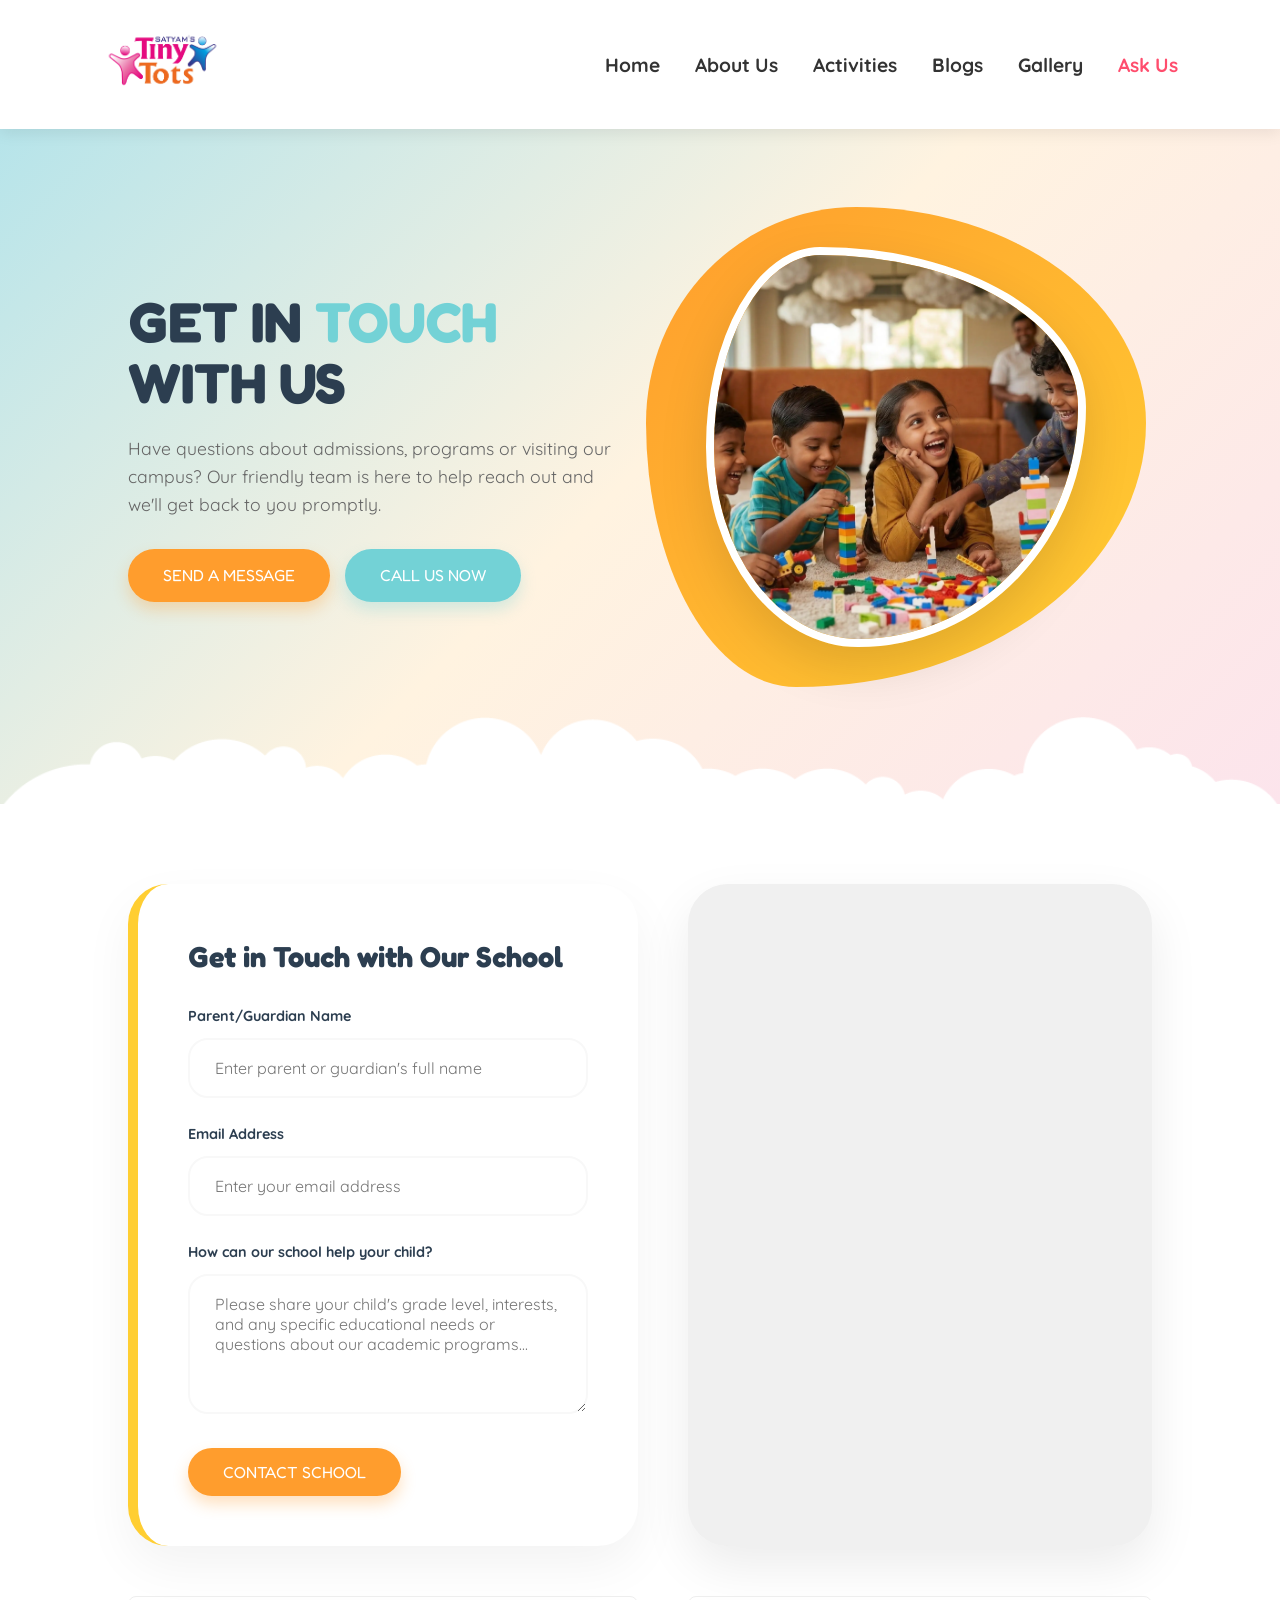
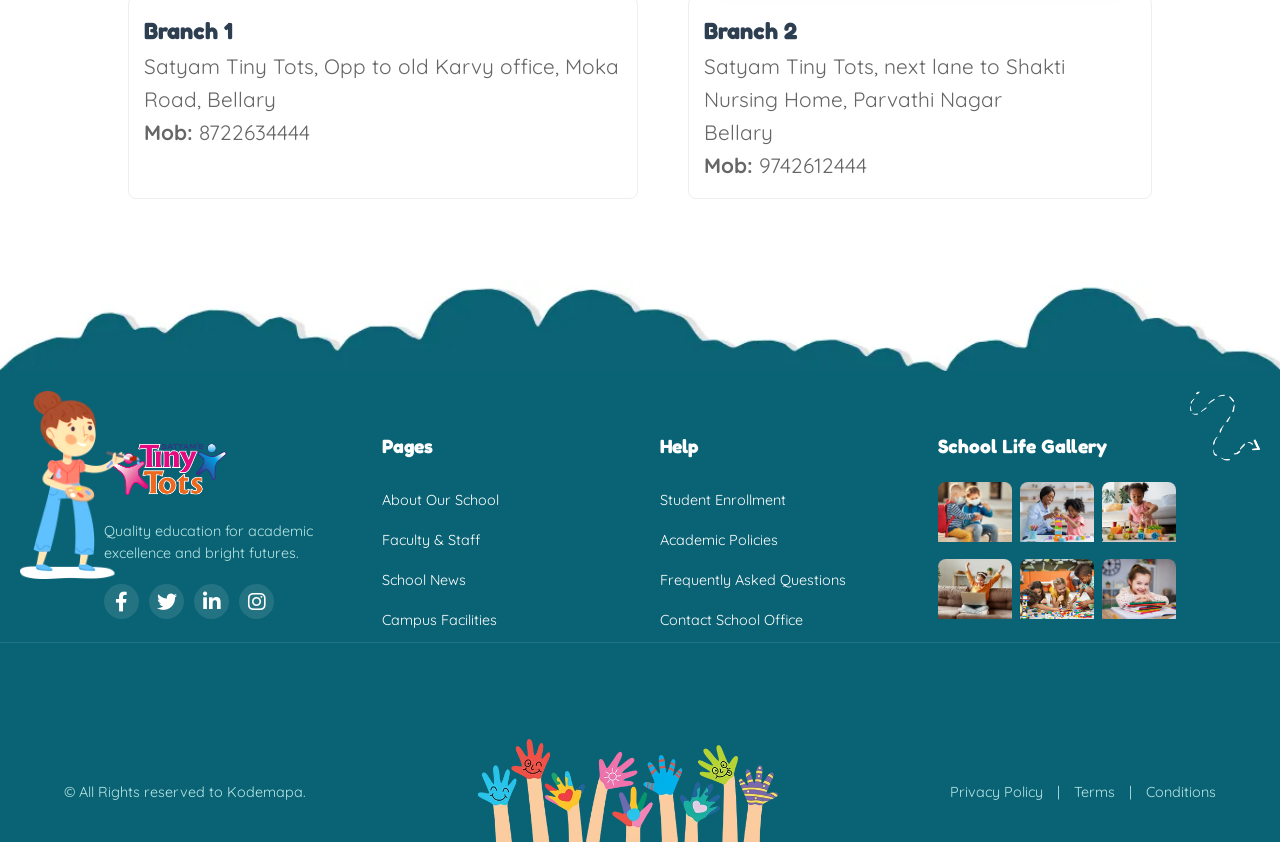
<file: contact.html>
<!DOCTYPE html>
<html lang="en">

<head>
    <meta charset="UTF-8">
    <meta name="viewport" content="width=device-width, initial-scale=1.0">
    <title>Contact Us - Bright Future Academy</title>
    <link rel="stylesheet" href="https://cdnjs.cloudflare.com/ajax/libs/font-awesome/6.0.0/css/all.min.css">
    <link href="https://fonts.googleapis.com/css2?family=Fredoka+One&family=Quicksand:wght@500;700&display=swap"
        rel="stylesheet">
    <link rel="stylesheet" href="./css/global.css">
    <style>
        /* --- GLOBAL & HEADER/FOOTER (Pixel-Perfect Match to Index) --- */
        * {
            box-sizing: border-box;
            margin: 0;
            padding: 0;
        }

        body {
            font-family: 'Quicksand', sans-serif;
            font-size: 20px;
            color: #444;
            line-height: 1.6;
            overflow-x: hidden;
            background-color: #fff;
        }

        /* Mobile font size adjustments */
        @media (max-width: 768px) {
            body {
                font-size: 18px;
            }
        }

        @media (max-width: 480px) {
            body {
                font-size: 16px;
            }
        }

        h1,
        h2,
        h3 {
            font-family: 'Fredoka One', cursive;
            color: #2c3e50;
        }

        h2 {
            font-size: 2.0rem;
            margin-bottom: 20px;
        }

        p {
            font-size: 1.3rem;
            color: #666;
        }


        /* --- ANIMATIONS --- */
        @keyframes float {

            0%,
            100% {
                transform: translateY(0);
            }

            50% {
                transform: translateY(-15px);
            }
        }

        @keyframes moveCloud {
            0% {
                transform: translateX(0);
            }

            50% {
                transform: translateX(30px);
            }

            100% {
                transform: translateX(0);
            }
        }

        @keyframes moveCloudMobile {
            0% {
                transform: translateX(0);
            }

            50% {
                transform: translateX(15px);
            }

            100% {
                transform: translateX(0);
            }
        }

        .moving-cloud {
            animation: moveCloud 6s ease-in-out infinite;
        }

        /* --- HERO SECTION (Cream & Yellow Design) --- */
        .contact-hero-new {
            position: relative;
            background: linear-gradient(135deg, #b6e4ea 0%, #fff3e0 50%, #fce4ec 100%);
            padding: 80px 10% 120px;
            display: flex;
            align-items: center;
            justify-content: space-between;
            min-height: 75vh;
            overflow: hidden;
        }

        .hero-text-side {
            flex: 1;
            z-index: 10;
        }

        .hero-text-side h1 {
            font-size: 3.5rem;
            line-height: 1.1;
            margin-bottom: 20px;
        }

        .hero-text-side h1 span {
            color: #73d2d6;
        }

        .hero-text-side p {
            font-size: 1.1rem;
            color: #666;
            max-width: 500px;
            margin-bottom: 30px;
        }

        .btn-group {
            display: flex;
            gap: 15px;
        }

        .hero-btn {
            padding: 14px 35px;
            border-radius: 50px;
            font-family: 'Fredoka One';
            text-decoration: none;
            font-size: 1rem;
            transition: 0.3s;
            display: inline-block;
        }

        .btn-orange {
            background: #ff9d2d;
            color: white;
            box-shadow: 0 8px 15px rgba(255, 157, 45, 0.3);
        }

        .btn-teal {
            background: #73d2d6;
            color: white;
            box-shadow: 0 8px 15px rgba(115, 210, 214, 0.3);
        }

        .hero-btn:hover {
            transform: translateY(-3px);
            opacity: 0.9;
        }

        /* Hero Visual Side with Masked Portrait */
        .hero-visual-side {
            flex: 1;
            position: relative;
            display: flex;
            justify-content: center;
            align-items: center;
        }

        .yellow-circle-bg {
            position: absolute;
            width: 500px;
            height: 480px;
            background: linear-gradient(135deg, #ff9d2d, #ffce32);
            border-radius: 42% 58% 70% 30% / 45% 45% 55% 55%;
            z-index: 1;
            animation: blobMorph 8s ease-in-out infinite;
        }

        @keyframes blobMorph {

            0%,
            100% {
                border-radius: 42% 58% 70% 30% / 45% 45% 55% 55%;
            }

            25% {
                border-radius: 55% 45% 35% 65% / 55% 40% 60% 45%;
            }

            50% {
                border-radius: 35% 65% 55% 45% / 40% 55% 45% 60%;
            }

            75% {
                border-radius: 60% 40% 45% 55% / 50% 60% 40% 50%;
            }
        }

        .child-rounded {
            position: relative;
            z-index: 5;
            width: 380px;
            height: 400px;
            object-fit: cover;
            border-radius: 30% 70% 60% 40% / 50% 40% 60% 50%;
            border: 8px solid white;
            box-shadow: 0 20px 50px rgba(0, 0, 0, 0.12);
            animation: blobImgMorph 8s ease-in-out infinite;
        }

        @keyframes blobImgMorph {

            0%,
            100% {
                border-radius: 30% 70% 60% 40% / 50% 40% 60% 50%;
            }

            25% {
                border-radius: 50% 50% 40% 60% / 60% 50% 50% 40%;
            }

            50% {
                border-radius: 40% 60% 50% 50% / 45% 55% 45% 55%;
            }

            75% {
                border-radius: 60% 40% 55% 45% / 50% 45% 55% 50%;
            }
        }

        /* Floating Icons exactly as requested */
        .edu-float-icon {
            position: absolute;
            z-index: 6;
            width: 65px;
            animation: float 4s ease-in-out infinite;
        }

        .icon-cap {
            top: -40px;
            left: 15%;
            animation-delay: 0s;
        }

        .icon-trophy {
            top: 0px;
            right: 10%;
            animation-delay: 1s;
        }

        .icon-bulb {
            bottom: 10%;
            right: 10%;
            width: 55px;
            animation-delay: 2s;
        }

        .icon-clock {
            bottom: 5%;
            left: 15%;
            width: 55px;
            animation-delay: 2.5s;
        }

        /* --- FORM & MAP --- */
        .contact-body {
            display: grid;
            grid-template-columns: 1.1fr 1fr;
            gap: 50px;
            padding: 80px 10%;
            background: #fff;
        }

        .form-card {
            background: #fff;
            padding: 50px;
            border-radius: 40px;
            box-shadow: 0 20px 50px rgba(0, 0, 0, 0.05);
            border-left: 10px solid #ffce32;
        }

        .form-group {
            margin-bottom: 25px;
        }

        .form-group label {
            display: block;
            font-weight: 700;
            margin-bottom: 10px;
            font-size: 0.9rem;
            color: #2c3e50;
        }

        .form-group input,
        .form-group textarea {
            width: 100%;
            padding: 18px 25px;
            border: 2px solid #f8f8f8;
            border-radius: 20px;
            font-family: 'Quicksand';
            font-size: 1rem;
            outline: none;
        }

        .map-container {
            border-radius: 40px;
            overflow: hidden;
            box-shadow: 0 20px 50px rgba(0, 0, 0, 0.08);
            background: #f0f0f0;
            height: 100%;
            min-height: 500px;
        }


        @media (max-width: 992px) {
            .contact-hero-new {
                flex-direction: column;
                text-align: center;
                padding: 60px 5% 80px;
            }

            .hero-visual-side {
                margin-top: 40px;
            }

            .btn-group {
                justify-content: center;
            }

            .contact-body {
                grid-template-columns: 1fr;
                padding: 60px 5%;
                gap: 40px;
            }

            .yellow-circle-bg {
                width: 320px;
                height: 320px;
            }

            .child-rounded {
                width: 250px;
                height: 250px;
            }

            .edu-float-icon {
                width: 45px;
            }
        }

        @media (max-width: 768px) {
            .contact-hero-new {
                padding: 40px 4% 60px;
                min-height: auto;
            }

            .hero-text-side h1 {
                font-size: 2.5rem;
                line-height: 1.1;
                margin-bottom: 15px;
            }

            .hero-text-side p {
                font-size: 1rem;
                margin-bottom: 25px;
                max-width: 100%;
            }

            .btn-group {
                flex-direction: column;
                align-items: center;
                gap: 12px;
            }

            .hero-btn {
                padding: 12px 30px;
                font-size: 0.9rem;
                width: 200px;
                text-align: center;
            }

            .contact-body {
                padding: 40px 4%;
                gap: 30px;
            }

            .form-card {
                padding: 30px 20px;
                border-radius: 25px;
            }

            .form-card h3 {
                font-size: 1.5rem;
                margin-bottom: 20px;
                text-align: center;
            }

            .yellow-circle-bg {
                width: 280px;
                height: 280px;
            }

            .child-rounded {
                width: 220px;
                height: 220px;
            }

            .edu-float-icon {
                width: 35px;
            }

            .icon-cap {
                top: -20px;
                left: 12%;
            }

            .icon-trophy {
                top: 15px;
                right: 8%;
            }

            .icon-bulb {
                bottom: 15%;
                right: 8%;
                width: 30px;
            }

            .icon-clock {
                bottom: 10%;
                left: 12%;
                width: 30px;
            }
        }

        @media (max-width: 480px) {
            .contact-hero-new {
                padding: 30px 4% 50px;
            }

            .hero-text-side h1 {
                font-size: 2rem;
                line-height: 1.0;
                margin-bottom: 12px;
            }

            .hero-text-side p {
                font-size: 0.9rem;
                line-height: 1.4;
            }

            .hero-btn {
                padding: 10px 25px;
                font-size: 0.85rem;
                width: 180px;
            }

            .contact-body {
                padding: 30px 4%;
                gap: 25px;
            }

            .form-card {
                padding: 25px 15px;
                border-radius: 20px;
            }

            .form-group {
                margin-bottom: 18px;
            }

            .form-group label {
                font-size: 0.85rem;
                margin-bottom: 8px;
            }

            .form-group input,
            .form-group textarea {
                padding: 14px 18px;
                font-size: 0.9rem;
                border-radius: 15px;
            }

            .yellow-circle-bg {
                width: 240px;
                height: 240px;
            }

            .child-rounded {
                width: 180px;
                height: 180px;
                border: 6px solid white;
            }

            .edu-float-icon {
                width: 28px;
            }

            .icon-cap {
                top: -15px;
                left: 10%;
            }

            .icon-trophy {
                top: 10px;
                right: 10%;
            }

            .icon-bulb {
                bottom: 12%;
                right: 10%;
                width: 25px;
            }

            .icon-clock {
                bottom: 8%;
                left: 10%;
                width: 25px;
            }

            .map-container {
                border-radius: 20px;
                min-height: 300px;
            }
        }

        @media (max-width: 360px) {
            .contact-hero-new {
                padding: 25px 3% 40px;
            }

            .hero-text-side h1 {
                font-size: 1.7rem;
                margin-bottom: 10px;
            }

            .hero-text-side p {
                font-size: 0.85rem;
            }

            .hero-btn {
                width: 160px;
                padding: 8px 20px;
                font-size: 0.8rem;
            }

            .form-card {
                padding: 20px 12px;
            }

            .form-card h3 {
                font-size: 1.3rem;
            }

            .yellow-circle-bg {
                width: 200px;
                height: 200px;
            }

            .child-rounded {
                width: 150px;
                height: 150px;
                border: 5px solid white;
            }

            .edu-float-icon {
                width: 22px;
            }

            .icon-cap {
                top: -12px;
                left: 8%;
            }

            .icon-trophy {
                top: 8px;
                right: 8%;
            }

            .icon-bulb {
                bottom: 10%;
                right: 8%;
                width: 20px;
            }

            .icon-clock {
                bottom: 6%;
                left: 8%;
                width: 20px;
            }
        }

        .cloud-divider {
            position: absolute;
            bottom: -5px;
            left: 0;
            width: 100%;
            line-height: 0;
            z-index: 5;
        }

        .cloud-divider svg {
            display: block;
            width: 100%;
            height: 150px;
            fill: #ffffff;
        }

        /* Mobile bread image enhancements */
        @media (max-width: 768px) {
            .cloud-divider {
                bottom: -8px;
                overflow: hidden;
            }

            .cloud-divider img {
                height: 120px;
                object-fit: cover;
            }

            .moving-cloud {
                animation: moveCloudMobile 6s ease-in-out infinite;
            }
        }

        @media (max-width: 480px) {
            .cloud-divider {
                bottom: -10px;
                overflow: hidden;
            }

            .cloud-divider img {
                height: 100px;
                object-fit: cover;
            }

            .moving-cloud {
                animation: moveCloudMobile 8s ease-in-out infinite;
            }
        }

        @media (max-width: 360px) {
            .cloud-divider {
                bottom: -12px;
                overflow: hidden;
            }

            .cloud-divider img {
                height: 80px;
                object-fit: cover;
            }

            .moving-cloud {
                animation: moveCloudMobile 10s ease-in-out infinite;
            }
        }
    </style>
</head>

<body>

    <nav>
        <div class="logo">
            <img src="webp/logo.webp" alt="Bright Future Academy" style="height: 70px; width: auto;">
        </div>
        <ul class="nav-links">
            <li><a href="index.html">Home</a></li>
            <li><a href="about.html">About Us</a></li>
            <li><a href="activities.html">Activities</a></li>
            <li><a href="blog-listing.html">Blogs</a></li>
            <li><a href="gallery.html">Gallery</a></li>
            <li><a href="contact.html" style="color:#ff4d6d;">Ask Us</a></li>
        </ul>
        <div class="hamburger-menu" id="hamburger-menu">
            <span></span>
            <span></span>
            <span></span>
        </div>
    </nav>


    <section class="contact-hero-new">
        <div class="hero-text-side">
            <h1>GET IN <span>TOUCH</span><br>WITH US</h1>
            <p>Have questions about admissions, programs or visiting our campus? Our friendly team is here to help
                reach out and we'll get back to you promptly.</p>
            <div class="btn-group">
                <a href="https://wa.me/919620381111" target="_blank" class="hero-btn btn-orange">SEND A MESSAGE</a>
                <a href="tel:+919620381111" class="hero-btn btn-teal">CALL US NOW</a>
            </div>
        </div>

        <div class="hero-visual-side">
            <div class="yellow-circle-bg"></div>
            <img src="webp/Image_3.webp" class="child-rounded" alt="Kids learning together">
        </div>
        <div class="cloud-divider">
            <img src="webp/bread-cum-overlay.webp" alt="Bread Overlay" class="moving-cloud"
                style="width:100%; display:block; filter: invert(1) brightness(2);" />
        </div>
    </section>

    <section class="contact-body">
        <div class="form-card">
            <h3 style="margin-bottom: 25px; font-size: 1.8rem;">Get in Touch with Our School</h3>
            <form
                onsubmit="event.preventDefault(); alert('Thank you for contacting our school! We will get back to you within 24 hours.');">
                <div class="form-group">
                    <label>Parent/Guardian Name</label>
                    <input type="text" placeholder="Enter parent or guardian's full name">
                </div>
                <div class="form-group">
                    <label>Email Address</label>
                    <input type="email" placeholder="Enter your email address">
                </div>
                <div class="form-group">
                    <label>How can our school help your child?</label>
                    <textarea rows="5"
                        placeholder="Please share your child's grade level, interests, and any specific educational needs or questions about our academic programs..."></textarea>
                </div>
                <button type="submit" class="hero-btn btn-orange" style="border:none; cursor:pointer;">CONTACT
                    SCHOOL</button>
            </form>
        </div>

        <div class="map-container">
            <iframe
                src="https://www.google.com/maps/embed?pb=!1m18!1m12!1m3!1d3851.1178143970856!2d76.928599975748!3d15.151873163341167!2m3!1f0!2f0!3f0!3m2!1i1024!2i768!4f13.1!3m3!1m2!1s0x3bb7116fe0802177%3A0x11d7172ff68fb6d1!2sSatyam&#39;s%20Tiny%20Tots!5e0!3m2!1sen!2sin!4v1773403218434!5m2!1sen!2sin"
                width="100%" height="100%" style="border:0;" allowfullscreen="" loading="lazy">
            </iframe>
        </div>

            <!-- Branch Addresses Section (now outside hero section) -->
    <style>
        .branches-container {
            display: flex;         
            gap: 10px;            
            flex-wrap: wrap;      
        }

        .branch-col {
            flex: 1;              
            min-width: 300px;     
            padding: 15px;
            border: 1px solid #eee; 
            border-radius: 8px;
        }
    </style>
    <div class="branches-container">
        <div class="branch-col">
            <h3>Branch 1</h3>
            <p>
                Satyam Tiny Tots, Opp to old Karvy office, Moka Road, Bellary<br>
                <strong>Mob:</strong> 8722634444
            </p>
        </div>
    </div>
    <div class="branches-container">
        <div class="branch-col">
            <h3>Branch 2</h3>
            <p>
                Satyam Tiny Tots, next lane to Shakti Nursing Home, Parvathi Nagar<br>
                Bellary<br>
                <strong>Mob:</strong> 9742612444
            </p>
        </div>
    </div>
    </section>
    <div class="footer-bread-top">
        <img src="webp/footer22.webp" alt="Footer decorative top" class="footer-bread-image">
    </div>
    <footer>
        <div class="footer-girl-paint">
            <img src="webp/girlpaint.webp" alt="Girl painting" class="footer-girl-image">
        </div>
        <div class="footer-arrow">
            <img src="webp/curved-arrow-with-broken-line.webp" alt="Dotted arrow"
                style="position: absolute; top: 20px; right: 20px; width: 70px; height: auto; z-index: 3; filter: brightness(0) invert(1);">
        </div>

        <div class="footer-container">
            <div class="footer-brand">
                <div class="footer-logo">
                    <img src="webp/logo.webp" alt="Bright Future Academy" style="height: 75px; width: auto;">
                </div>
                <p class="footer-description">Quality education for academic excellence and bright futures.</p>
                <div class="social-links">
                    <a href="#" class="social-link"><i class="fab fa-facebook-f"></i></a>
                    <a href="#" class="social-link"><i class="fab fa-twitter"></i></a>
                    <a href="#" class="social-link"><i class="fab fa-linkedin-in"></i></a>
                    <a href="#" class="social-link"><i class="fab fa-instagram"></i></a>
                </div>
            </div>

            <div class="footer-section">
                <h3>Pages</h3>
                <ul>
                    <li><a href="about.html">About Our School</a></li>
                    <li><a href="#">Faculty & Staff</a></li>
                    <li><a href="#">School News</a></li>
                    <li><a href="#">Campus Facilities</a></li>
                </ul>
            </div>

            <div class="footer-section">
                <h3>Help</h3>
                <ul>
                    <li><a href="#">Student Enrollment</a></li>
                    <li><a href="#">Academic Policies</a></li>
                    <li><a href="#">Frequently Asked Questions</a></li>
                    <li><a href="contact.html">Contact School Office</a></li>
                </ul>
            </div>

            <div class="footer-section">
                <h3>School Life Gallery</h3>
                <div class="gallery-grid">
                    <div class="gallery-item"><img src="webp/study-1.webp" alt="Students in classroom"></div>
                    <div class="gallery-item"><img src="webp/study-2.webp" alt="Science laboratory activities"></div>
                    <div class="gallery-item"><img src="webp/study-3.webp" alt="Mathematics learning session"></div>
                    <div class="gallery-item"><img src="webp/study-4.webp" alt="Students reading together"></div>
                    <div class="gallery-item"><img src="webp/baby_play.webp" alt="Early childhood education"></div>
                    <div class="gallery-item"><img src="webp/contact-us.webp" alt="School campus life"></div>
                </div>
            </div>
        </div>

        <div class="footer-bottom">
            <div class="copyright">
                © All Rights reserved to Kodemapa.
            </div>
            <div class="footer-hand-horizontal">
                <img src="webp/sidehand.webp" alt="Colorful hands"
                    style="height: 300px; width: auto; transform: rotate(90deg);">
            </div>
            <div style="color: #b8e6e4; font-size: 0.9rem;">
                <a href="#" style="color: #b8e6e4; text-decoration: none;">Privacy Policy</a>
                <span style="margin: 0 10px;">|</span>
                <a href="#" style="color: #b8e6e4; text-decoration: none;">Terms</a>
                <span style="margin: 0 10px;">|</span>
                <a href="#" style="color: #b8e6e4; text-decoration: none;">Conditions</a>
            </div>
        </div>
    </footer>
    <script>
        // Hamburger Menu Toggle
        document.addEventListener('DOMContentLoaded', function () {
            const hamburgerMenu = document.getElementById('hamburger-menu');
            const navLinks = document.querySelector('.nav-links');

            hamburgerMenu.addEventListener('click', function () {
                hamburgerMenu.classList.toggle('active');
                navLinks.classList.toggle('active');
            });

            // Close menu when clicking on nav links
            document.querySelectorAll('.nav-links a').forEach(link => {
                link.addEventListener('click', function () {
                    hamburgerMenu.classList.remove('active');
                    navLinks.classList.remove('active');
                });
            });

            // Close menu when clicking outside
            document.addEventListener('click', function (event) {
                if (!hamburgerMenu.contains(event.target) && !navLinks.contains(event.target)) {
                    hamburgerMenu.classList.remove('active');
                    navLinks.classList.remove('active');
                }
            });
        });
    </script>

</body>

</html>
</file>
<file: css/global.css>
/* --- HEADER (Identical to Index) --- */
 nav {
     display: flex;
     justify-content: space-between;
     align-items: center;
     padding: 25px 8%;
     background: white;
     position: sticky;
     top: 0;
     z-index: 1000;
     box-shadow: 0 4px 15px rgba(0, 0, 0, 0.08);
 }

 .nav-links {
     display: flex;
     gap: 35px;
     list-style: none;
 }

 .nav-links a {
     text-decoration: none;
     color: #333;
     font-weight: 700;
     font-size: 1.2rem;
 }

 .nav-links a:hover {
     color: #ff4d6d;
 }

 /* Hamburger Menu Styles */
 .hamburger-menu {
     display: none;
     flex-direction: column;
     cursor: pointer;
     padding: 5px;
 }

 .hamburger-menu span {
     width: 25px;
     height: 3px;
     background-color: #333;
     margin: 3px 0;
     transition: 0.3s;
     border-radius: 2px;
 }

 /* Hamburger Animation */
 .hamburger-menu.active span:nth-child(1) {
     transform: rotate(45deg) translate(9px, 9px);
 }

 .hamburger-menu.active span:nth-child(2) {
     opacity: 0;
 }

 .hamburger-menu.active span:nth-child(3) {
     transform: rotate(-45deg) translate(7px, -6px);
 }

 /* --- FOOTER (New Design) --- */
 footer {
     background: #0a6375;
     color: white;
     padding: 0;
     position: relative;
     overflow: hidden;
 }

 .footer-bread-top {
     position: relative;
     width: 100%;
     height: auto;
     top: 0;
     left: 0;
     z-index: 1;
 }

 .footer-bread-image {
     width: 100%;
     height: auto;
     display: block;
 }

 .footer-girl-paint {
     position: absolute;
     top: 20px;
     left: 20px;
     z-index: 4;
 }

 .footer-girl-image {
     width: 120px;
     height: auto;
     display: block;
     filter: brightness(1.2) saturate(1.1);
     transform: scaleX(-1);
 }


 .footer-container {
     max-width: 1200px;
     margin: 0 auto;
     display: grid;
     grid-template-columns: 1fr 1fr 1fr 1fr;
     gap: 40px;
     position: relative;
     z-index: 2;
     padding: 60px 5% 0;
 }

 .footer-brand {
     display: flex;
     flex-direction: column;
 }

 .footer-logo {
     display: flex;
     align-items: center;
     margin-bottom: 15px;
 }

 .footer-logo img {
     width: 40px;
     height: 40px;
     margin-right: 10px;
 }

 .footer-logo h2 {
     font-family: 'Fredoka One', cursive;
     font-size: 1.5rem;
     color: white;
     margin: 0;
 }

 .footer-description {
     color: #b8e6e4;
     font-size: 0.9rem;
     line-height: 1.5;
     margin-bottom: 20px;
 }

 .footer-section h3 {
     font-family: 'Fredoka One', cursive;
     font-size: 1.2rem;
     color: #fff;
     margin-bottom: 20px;
 }

 .footer-section ul {
     list-style: none;
     padding: 0;
     margin: 0;
 }

 .footer-section ul li {
     margin-bottom: 8px;
 }

 .footer-section ul li a {
     color: #fff;
     text-decoration: none;
     font-size: 0.9rem;
     transition: color 0.3s ease;
 }

 .footer-section ul li a:hover {
     color: #b8e6e4;
 }

 .footer-bottom {
     height: 200px;
     padding: 0 5%;
     border-top: 1px solid rgba(255, 255, 255, 0.1);
     display: flex;
     justify-content: space-between;
     align-items: center;
     flex-wrap: wrap;
     gap: 20px;
 }

 .footer-decorations {
     position: absolute;
     top: -20px;
     right: 5%;
     width: 80px;
     height: 80px;
     background: url('data:image/svg+xml;utf8,<svg viewBox="0 0 100 100" xmlns="http://www.w3.org/2000/svg"><circle cx="50" cy="40" r="25" fill="%23ffd93d"/><circle cx="45" cy="35" r="3" fill="%23333"/><circle cx="55" cy="35" r="3" fill="%23333"/><path d="M40,50 Q50,60 60,50" stroke="%23333" stroke-width="2" fill="none"/><path d="M35,20 L40,10 M50,15 L50,5 M65,20 L60,10 M70,30 L80,25 M70,50 L80,55 M65,70 L60,80" stroke="%23ffd93d" stroke-width="3"/></svg>') no-repeat center;
     background-size: contain;
     animation: bounce 2s ease-in-out infinite;
 }

 .social-links {
     display: flex;
     gap: 10px;
 }

 .social-link {
     display: flex;
     align-items: center;
     justify-content: center;
     width: 35px;
     height: 35px;
     background: rgba(255, 255, 255, 0.1);
     border-radius: 50%;
     color: white;
     text-decoration: none;
     transition: all 0.3s ease;
 }

 .social-link:hover {
     background: rgba(255, 255, 255, 0.2);
     transform: translateY(-2px);
 }

 /* Gallery Grid Styles */
 .gallery-grid {
     display: grid;
     grid-template-columns: repeat(3, 1fr);
     gap: 8px;
     margin-top: 10px;
 }

 .gallery-item {
     border-radius: 8px;
     overflow: hidden;
 }

 .gallery-item img {
     width: 100%;
     height: 60px;
     object-fit: cover;
     transition: transform 0.3s ease;
 }

 .gallery-item:hover img {
     transform: scale(1.1);
 }

 /* Footer Arrow */
 .footer-arrow {
     position: relative;
 }

 /* Footer Hand */
 .footer-hand-horizontal {
     display: flex;
     align-items: center;
 }

 /* Copyright */
 .copyright {
     color: #b8e6e4;
     font-size: 0.9rem;
 }


 @media (max-width: 768px) {
     .footer-bread-top {
         height: auto;
     }
     
     .footer-bread-image {
         height: 100px;
         object-fit: cover;
     }
     
     .footer-container {
         grid-template-columns: 1fr;
         gap: 35px;
         padding: 50px 4% 0;
         text-align: center;
     }
     
     .footer-brand {
         grid-column: span 1;
         text-align: center;
         margin-bottom: 30px;
         border-bottom: 1px solid rgba(255, 255, 255, 0.1);
         padding-bottom: 30px;
     }
     
     .footer-section {
         text-align: center;
         margin-bottom: 30px;
     }
     
     .footer-section h3 {
         text-align: center;
         margin-bottom: 25px;
         font-size: 1.3rem;
     }
     
     .footer-section ul {
         text-align: center;
     }
     
     .footer-section ul li {
         text-align: center;
         margin-bottom: 10px;
     }
     
     .footer-section ul li a {
         text-align: center;
         font-size: 1rem;
     }
     
     .gallery-grid {
         grid-template-columns: repeat(3, 1fr);
         gap: 8px;
         max-width: 280px;
         margin: 20px auto 0;
     }
     
     .gallery-item img {
         height: 65px;
         border-radius: 8px;
     }
     
     .footer-girl-paint {
         display: none;
     }
     
     .footer-arrow img {
         width: 60px !important;
         top: 15px !important;
         right: 15px !important;
     }

     .footer-bottom {
         flex-direction: column;
         text-align: center;
         height: auto;
         padding: 30px 4%;
         gap: 15px;
     }
     
     .footer-hand-horizontal {
         display: none;
     }
 }

 @media (max-width: 480px) {
     .footer-bread-image {
         height: 80px;
     }
     
     .footer-container {
         grid-template-columns: 1fr;
         text-align: center;
         padding: 40px 4% 0;
         gap: 30px;
     }
     
     .footer-brand {
         grid-column: span 1;
         border-bottom: 1px solid rgba(255, 255, 255, 0.1);
         padding-bottom: 25px;
         margin-bottom: 20px;
         text-align: center;
     }
     
     .footer-logo {
         justify-content: center;
         margin-bottom: 15px;
     }
     
     .footer-logo h2 {
         font-size: 1.4rem;
     }
     
     .footer-description {
         font-size: 1rem;
         margin-bottom: 20px;
         max-width: 280px;
         margin-left: auto;
         margin-right: auto;
         line-height: 1.6;
     }
     
     .social-links {
         justify-content: center;
         gap: 15px;
         margin-bottom: 10px;
     }
     
     .social-link {
         width: 45px;
         height: 45px;
         background: rgba(255, 255, 255, 0.15);
         font-size: 1.1rem;
     }
     
     .footer-section {
         margin-bottom: 35px;
         text-align: center;
     }
     
     .footer-section h3 {
         font-size: 1.3rem;
         margin-bottom: 25px;
         color: #fff;
         text-align: center;
     }
     
     .footer-section ul {
         text-align: center;
         display: block;
     }
     
     .footer-section ul li {
         margin-bottom: 12px;
         text-align: center;
     }
     
     .footer-section ul li a {
         font-size: 1rem;
         padding: 5px 0;
         display: block;
         color: #fff;
         text-align: center;
     }
     
     .footer-girl-paint {
         display: none;
     }
     
     .footer-arrow img {
         width: 50px !important;
         top: 10px !important;
         right: 10px !important;
     }
     
     .gallery-grid {
         grid-template-columns: repeat(3, 1fr);
         gap: 10px;
         max-width: 240px;
         margin: 20px auto 0;
     }
     
     .gallery-item {
         border-radius: 6px;
     }
     
     .gallery-item img {
         height: 60px;
         border-radius: 6px;
     }
     
     .footer-bottom {
         padding: 25px 4%;
         border-top: 1px solid rgba(255, 255, 255, 0.1);
     }
     
     .footer-hand-horizontal {
         display: none;
     }
     
     .copyright {
         font-size: 0.9rem;
         line-height: 1.4;
     }
 }
 
 @media (max-width: 360px) {
     .footer-bread-image {
         height: 60px;
     }
     
     .footer-container {
         padding: 30px 3% 0;
         gap: 25px;
     }
     
     .footer-logo h2 {
         font-size: 1.3rem;
     }
     
     .footer-description {
         font-size: 0.95rem;
         max-width: 220px;
     }
     
     .social-link {
         width: 40px;
         height: 40px;
         font-size: 1rem;
     }
     
     .footer-section {
         margin-bottom: 30px;
     }
     
     .footer-section h3 {
         font-size: 1.2rem;
         color: #fff;
         margin-bottom: 20px;
     }
     
     .footer-section ul li {
         margin-bottom: 10px;
         text-align: center;
     }
     
     .footer-section ul li a {
         font-size: 0.95rem;
         color: #fff;
         text-align: center;
     }
     
     .footer-girl-paint {
         display: none;
     }
     
     .footer-arrow img {
         width: 45px !important;
     }
     
     .gallery-grid {
         max-width: 200px;
         gap: 8px;
     }
     
     .gallery-item img {
         height: 50px;
     }
     
     .footer-hand-horizontal {
         display: none;
     }
     
     .copyright {
         font-size: 0.85rem;
     }
 }



 @media (max-width: 1100px) {

     /* Navbar gap reduction */
     nav {
         padding: 15px 5%;
     }

     .nav-links {
         display: none;
         position: fixed;
         top: 80px;
         right: 0;
         width: 60%;
         height: 480px;
         background: white;
         flex-direction: column;
         align-items: center;
         justify-content: flex-start;
         padding-top: 50px;
         box-shadow: 0 2px 10px rgba(0, 0, 0, 0.1);
         gap: 3px;
     }

     .nav-links.active {
         display: flex;
     }

     .nav-links li {
         margin: 5px 0;
         border-bottom: 1px solid #e0e0e0;
         width: 90%;
     }

     .nav-links a {
         font-size: 1.5rem;
         padding: 10px;
         display: block;
         width: 100%;
         text-align: center;
     }

     .hamburger-menu {
         display: flex;
     }
 }
</file>
